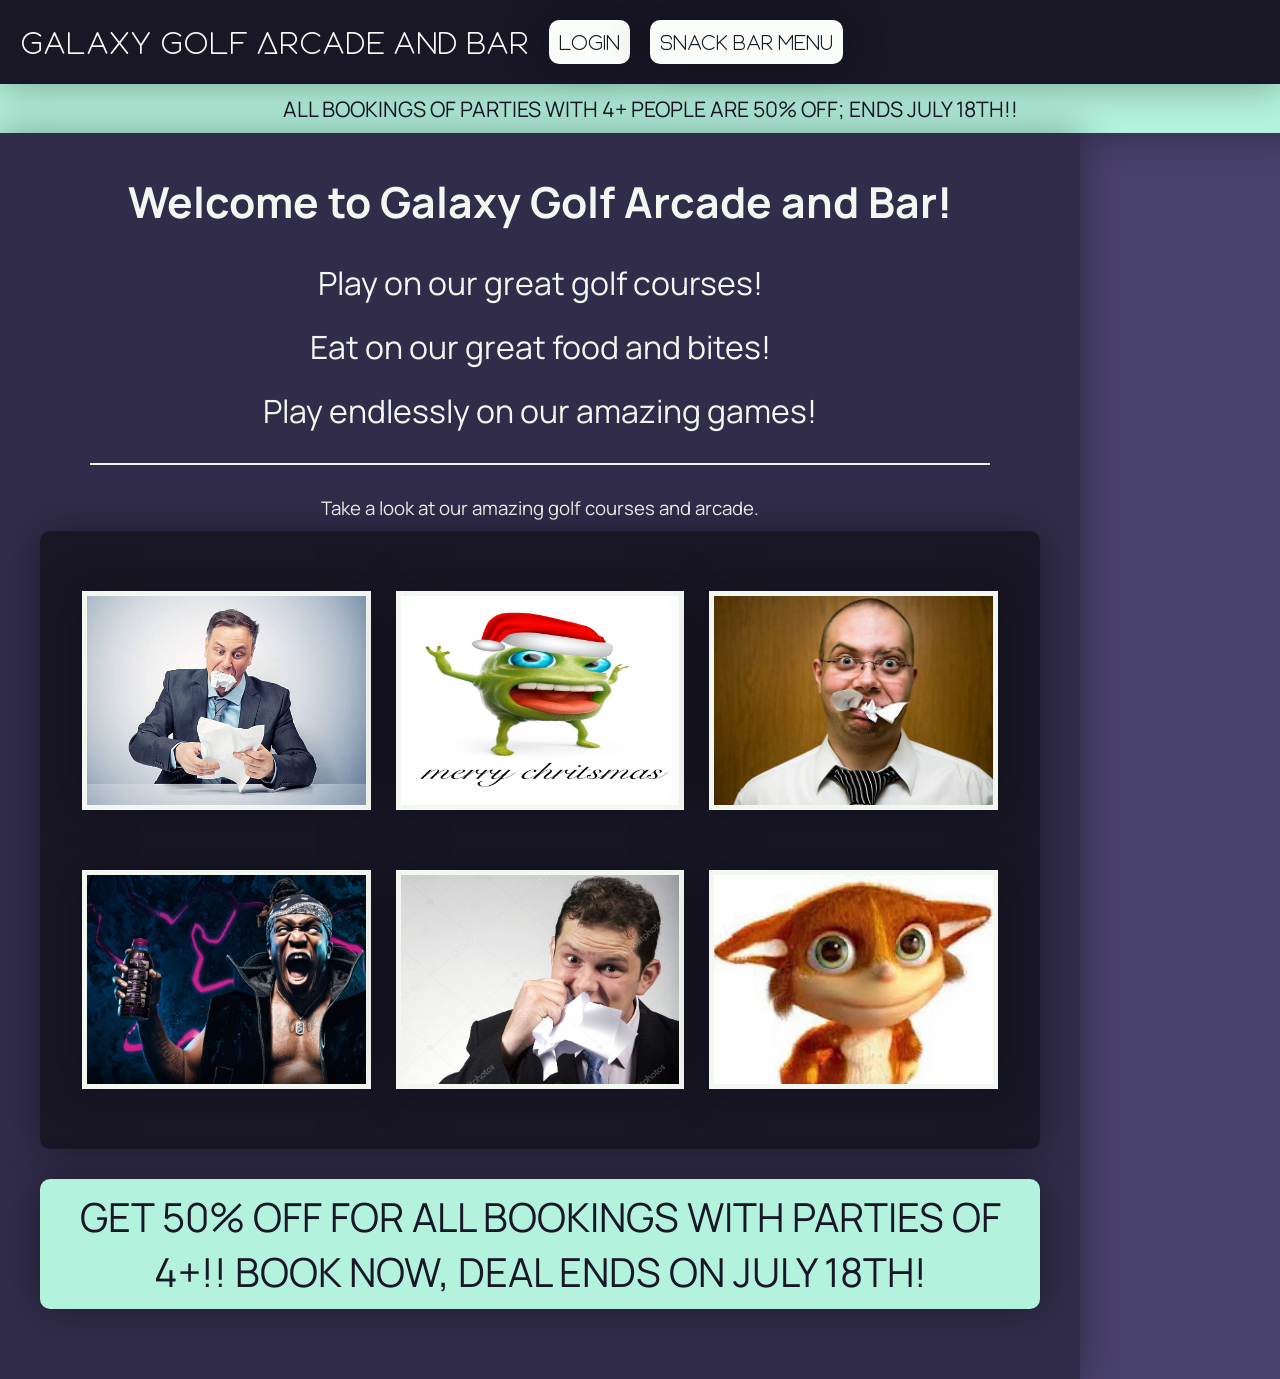
<file: index.html>
<!DOCTYPE html>

<html>
    <head>
        <title>Galaxy Golf Arcade and Bar</title>
        <meta charset="utf-8">

        <link rel="stylesheet" href="style.css">
    </head>
    <body>
        <div id="navbar">
            <a href="index.html" class="nav-title">Galaxy Golf Arcade and Bar</a>

            <a href="login.html" target="_self" class="button">Login</a>
            <a href="menu.html" target="_self" class="button">Snack Bar Menu</a>
         
        </div>

        <p id="ad-banner">ALL BOOKINGS OF PARTIES WITH 4+ PEOPLE ARE 50% OFF; ENDS JULY 18TH!!</p>

        <div id="page-body">
            <h1 class="page-title">Welcome to Galaxy Golf Arcade and Bar!</h1>
            <p style="text-align: center;">Play on our great golf courses!</p>
            <p style="text-align: center;">Eat on our great food and bites!</p>
            <p style="text-align: center;">Play endlessly on our amazing games!</p>
            <hr>

            <p style="text-align: center; font-size: 14pt;">Take a look at our amazing golf courses and arcade.</p>

            <div class="img-carousel" style="grid-template-columns: 1fr 1fr 1fr;">
                <img src="Golf Court/paper-man-2.jpg">
                <img src="Golf Court/best-backdrop.jpg">
                <img src="Golf Court/paper-man-3.jpg">
                <img src="Golf Court/thirsts-nightmare.png">
                <img src="Golf Court/paper-man-1.jpg">
                <img src="Golf Court/gaper-bingzoid.png">
            </div>

            <p class="ad-box">GET 50% OFF FOR ALL BOOKINGS WITH PARTIES OF 4+!! BOOK NOW, DEAL ENDS ON JULY 18TH!</p>

        </div>
    </body>
</html>
</file>
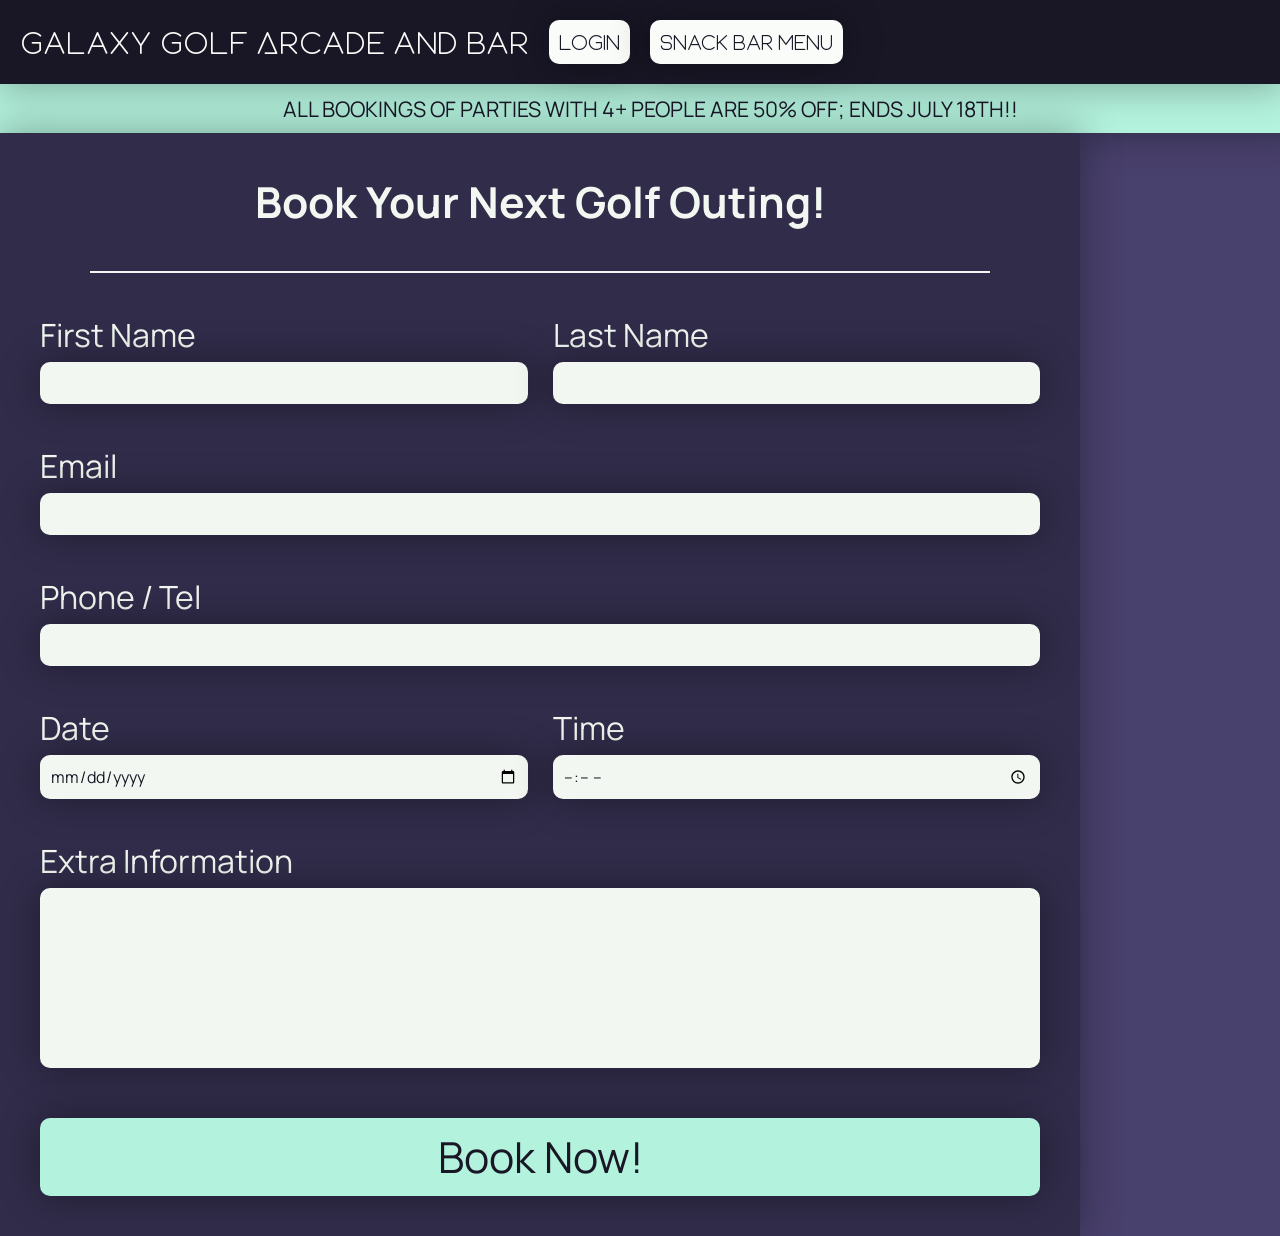
<file: booking-form.html>
<!DOCTYPE html>

<html>
    <head>
        <title>Galaxy Golf Booking Form</title>
        <meta charset="utf-8">

        <link rel="stylesheet" href="style.css">
    </head>
    <body>
        <div id="navbar">
            <a href="index.html" class="nav-title">Galaxy Golf Arcade and Bar</a>

            <a href="login.html" target="_self" class="button">Login</a>
            <a href="menu.html" target="_self" class="button">Snack Bar Menu</a>
            
        </div>

        <p id="ad-banner">ALL BOOKINGS OF PARTIES WITH 4+ PEOPLE ARE 50% OFF; ENDS JULY 18TH!!</p>

        <div id="page-body">
            <h1 class="page-title">Book Your Next Golf Outing!</h1>
            <hr>

            <form style="display: flex; flex-flow: column nowrap;">
                <div style="display: grid; grid-template-columns: 1fr 1fr; gap: 25px;">
                    <div class="input-label-pair">
                        <label for="first-name-entry">First Name</label>
                        <input type="text" id="first-name-entry">
                    </div>

                    <div class="input-label-pair">
                        <label for="last-name-entry">Last Name</label>
                        <input type="text" id="last-name-entry">
                    </div>
                </div>

                <div class="input-label-pair">
                    <label for="email-entry">Email</label>
                    <input type="email" id="email-entry">
                </div>

                <div class="input-label-pair">
                    <label for="phone-entry">Phone / Tel</label>
                    <input type="tel" id="phone-entry">
                </div>
                
                <div style="display: grid; grid-template-columns: 1fr 1fr; gap: 25px;">
                    <div class="input-label-pair">
                        <label for="date-entry">Date</label>
                        <input type="date" id="date-entry">
                    </div>
                    
                    <div class="input-label-pair">
                        <label for="time-entry">Time</label>
                        <input type="time" id="time-entry">
                    </div>
                </div>

                <div class="input-label-pair">
                    <label for="info-entry">Extra Information</label>
                    <textarea id="info-entry"></textarea>
                </div>

                <button class="special-button" style="font-size: 32pt; margin: 30px 0px 0px 0px; font-family: var(--body-font);">Book Now!</button>
            </form>
        </div>
        
        <!--<div id="page-body">
            <h1 class="page-title">Book Your Next Golf Outing!</h1>
            <hr>

            <label>Host First Name</label>

            <label class="search-label">
                <input type="text" name="text" class="input" required="" placeholder="Name">
                <kbd class="slash-icon">/</kbd>
                <svg class="search-icon" xmlns="http://www.w3.org/2000/svg" version="1.1" xmlns:xlink="http://www.w3.org/1999/xlink" width="512" height="512" x="0" y="0" viewBox="0 0 56.966 56.966" style="enable-background:new 0 0 512 512" xml:space="preserve">
                <g>
                    <path d="M55.146 51.887 41.588 37.786A22.926 22.926 0 0 0 46.984 23c0-12.682-10.318-23-23-23s-23 10.318-23 23 10.318 23 23 23c4.761 0 9.298-1.436 13.177-4.162l13.661 14.208c.571.593 1.339.92 2.162.92.779 0 1.518-.297 2.079-.837a3.004 3.004 0 0 0 .083-4.242zM23.984 6c9.374 0 17 7.626 17 17s-7.626 17-17 17-17-7.626-17-17 7.626-17 17-17z" fill="currentColor" data-original="#000000" class=""></path>
                </g>
                </svg>
            </label>

            <label class="search-label">
                <input type="email" name="text" class="input" required="" placeholder="Email">
                <kbd class="slash-icon">/</kbd>
                <svg class="search-icon" xmlns="http://www.w3.org/2000/svg" version="1.1" xmlns:xlink="http://www.w3.org/1999/xlink" width="512" height="512" x="0" y="0" viewBox="0 0 56.966 56.966" style="enable-background:new 0 0 512 512" xml:space="preserve">
                <g>
                    <path d="M55.146 51.887 41.588 37.786A22.926 22.926 0 0 0 46.984 23c0-12.682-10.318-23-23-23s-23 10.318-23 23 10.318 23 23 23c4.761 0 9.298-1.436 13.177-4.162l13.661 14.208c.571.593 1.339.92 2.162.92.779 0 1.518-.297 2.079-.837a3.004 3.004 0 0 0 .083-4.242zM23.984 6c9.374 0 17 7.626 17 17s-7.626 17-17 17-17-7.626-17-17 7.626-17 17-17z" fill="currentColor" data-original="#000000" class=""></path>
                </g>
                </svg>
            </label>

            <label class="search-label">
                <input type="number" name="text" class="input" required="" placeholder="Phone Number">
                <kbd class="slash-icon">/</kbd>
                <svg class="search-icon" xmlns="http://www.w3.org/2000/svg" version="1.1" xmlns:xlink="http://www.w3.org/1999/xlink" width="512" height="512" x="0" y="0" viewBox="0 0 56.966 56.966" style="enable-background:new 0 0 512 512" xml:space="preserve">
                <g>
                    <path d="M55.146 51.887 41.588 37.786A22.926 22.926 0 0 0 46.984 23c0-12.682-10.318-23-23-23s-23 10.318-23 23 10.318 23 23 23c4.761 0 9.298-1.436 13.177-4.162l13.661 14.208c.571.593 1.339.92 2.162.92.779 0 1.518-.297 2.079-.837a3.004 3.004 0 0 0 .083-4.242zM23.984 6c9.374 0 17 7.626 17 17s-7.626 17-17 17-17-7.626-17-17 7.626-17 17-17z" fill="currentColor" data-original="#000000" class=""></path>
                </g>
                </svg>
            </label>

            <label class="search-label">
                <input type="number" name="text" class="input" required="" placeholder="Party Size">
                <kbd class="slash-icon">/</kbd>
                <svg class="search-icon" xmlns="http://www.w3.org/2000/svg" version="1.1" xmlns:xlink="http://www.w3.org/1999/xlink" width="512" height="512" x="0" y="0" viewBox="0 0 56.966 56.966" style="enable-background:new 0 0 512 512" xml:space="preserve">
                <g>
                    <path d="M55.146 51.887 41.588 37.786A22.926 22.926 0 0 0 46.984 23c0-12.682-10.318-23-23-23s-23 10.318-23 23 10.318 23 23 23c4.761 0 9.298-1.436 13.177-4.162l13.661 14.208c.571.593 1.339.92 2.162.92.779 0 1.518-.297 2.079-.837a3.004 3.004 0 0 0 .083-4.242zM23.984 6c9.374 0 17 7.626 17 17s-7.626 17-17 17-17-7.626-17-17 7.626-17 17-17z" fill="currentColor" data-original="#000000" class=""></path>
                </g>
                </svg>
            </label>

            <label for="start-date">Choose Date:</label>
            <input type="date" id="start-date" class="custom-date-input" name="trip-start">
        </div>-->
    </body>
</html>
</file>
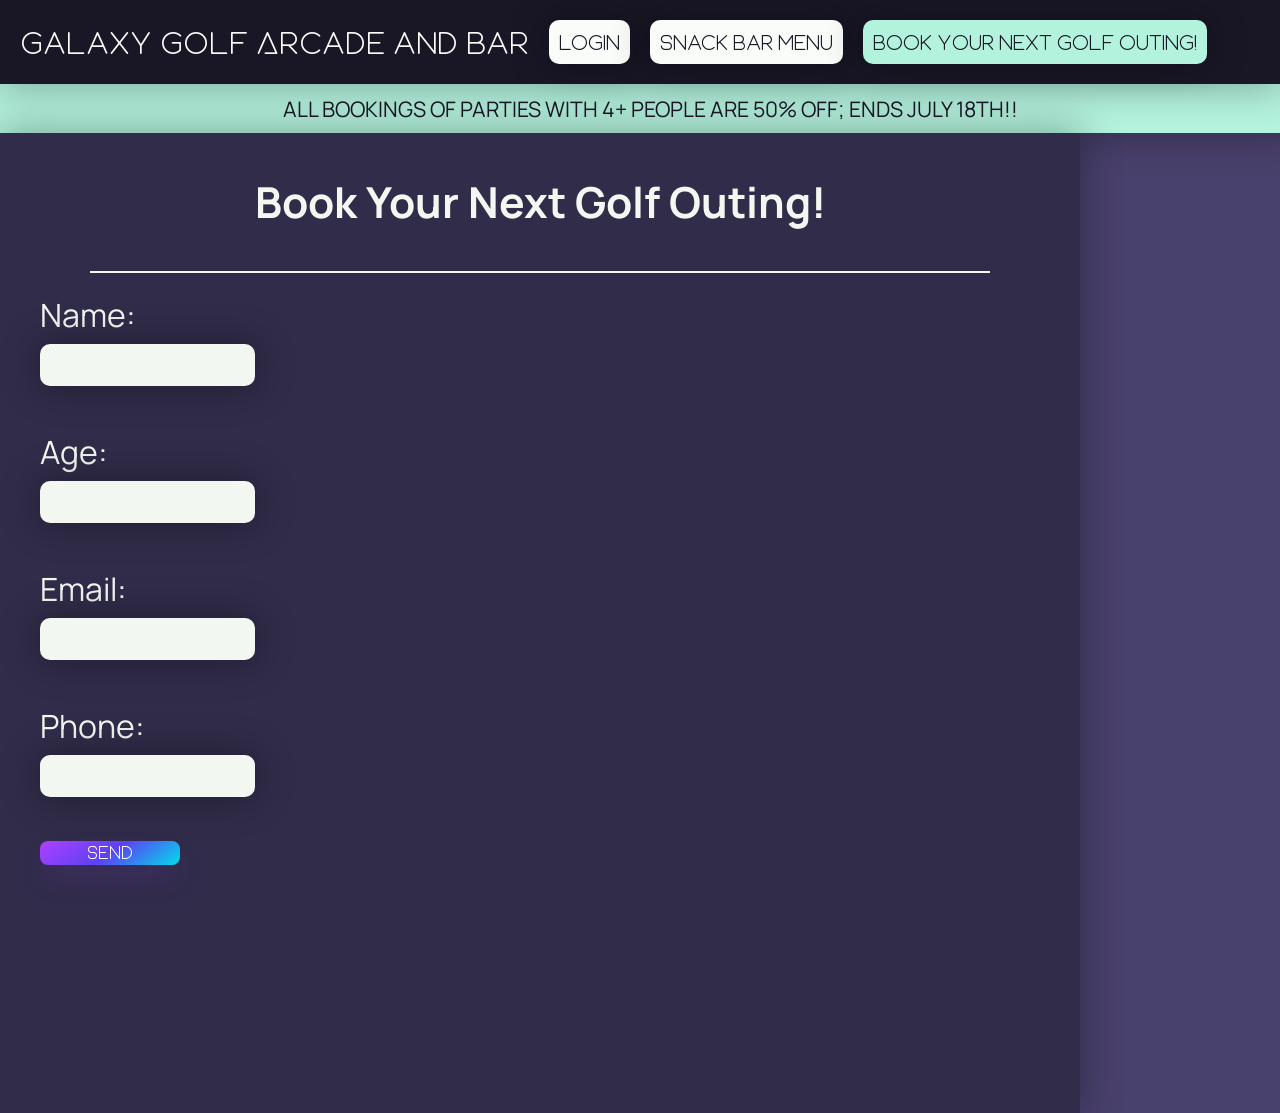
<file: login.html>
<!DOCTYPE html>

<html lang="en">
  <head>
  </head>
  <body>
    <div id="navbar">
            <a href="index.html" class="nav-title">Galaxy Golf Arcade and Bar</a>

            <a href="login.html" target="_self" class="button">Login</a>
            <a href="menu.html" target="_self" class="button">Snack Bar Menu</a>
            <a href="booking-form.html" target="_self" class="special-button">Book Your Next Golf Outing!</a>
        </div>

        <p id="ad-banner">ALL BOOKINGS OF PARTIES WITH 4+ PEOPLE ARE 50% OFF; ENDS JULY 18TH!!</p>

        <div id="page-body">
            <h1 class="page-title">Book Your Next Golf Outing!</h1>
            <hr>

    
    <link rel="stylesheet" href="style.css">  

    
    <meta charset="UTF-8">



    <form id="userForm" action="submit.php" method="POST">
      <label for="name">Name:</label><br>
      <input type="text" id="name" name="name"><br><br>

      <label for="age">Age:</label><br>
      <input type="number" id="age" name="age"><br><br>

      <label for="email">Email:</label><br>
      <input type="email" id="email" name="email"><br><br>

      <label for="phone">Phone:</label><br>
      <input type="tel" id="phone" name="phone"><br><br>

      <button type="submit" class="abutton">Send</button>
    </form>

</body>
</html>
</file>
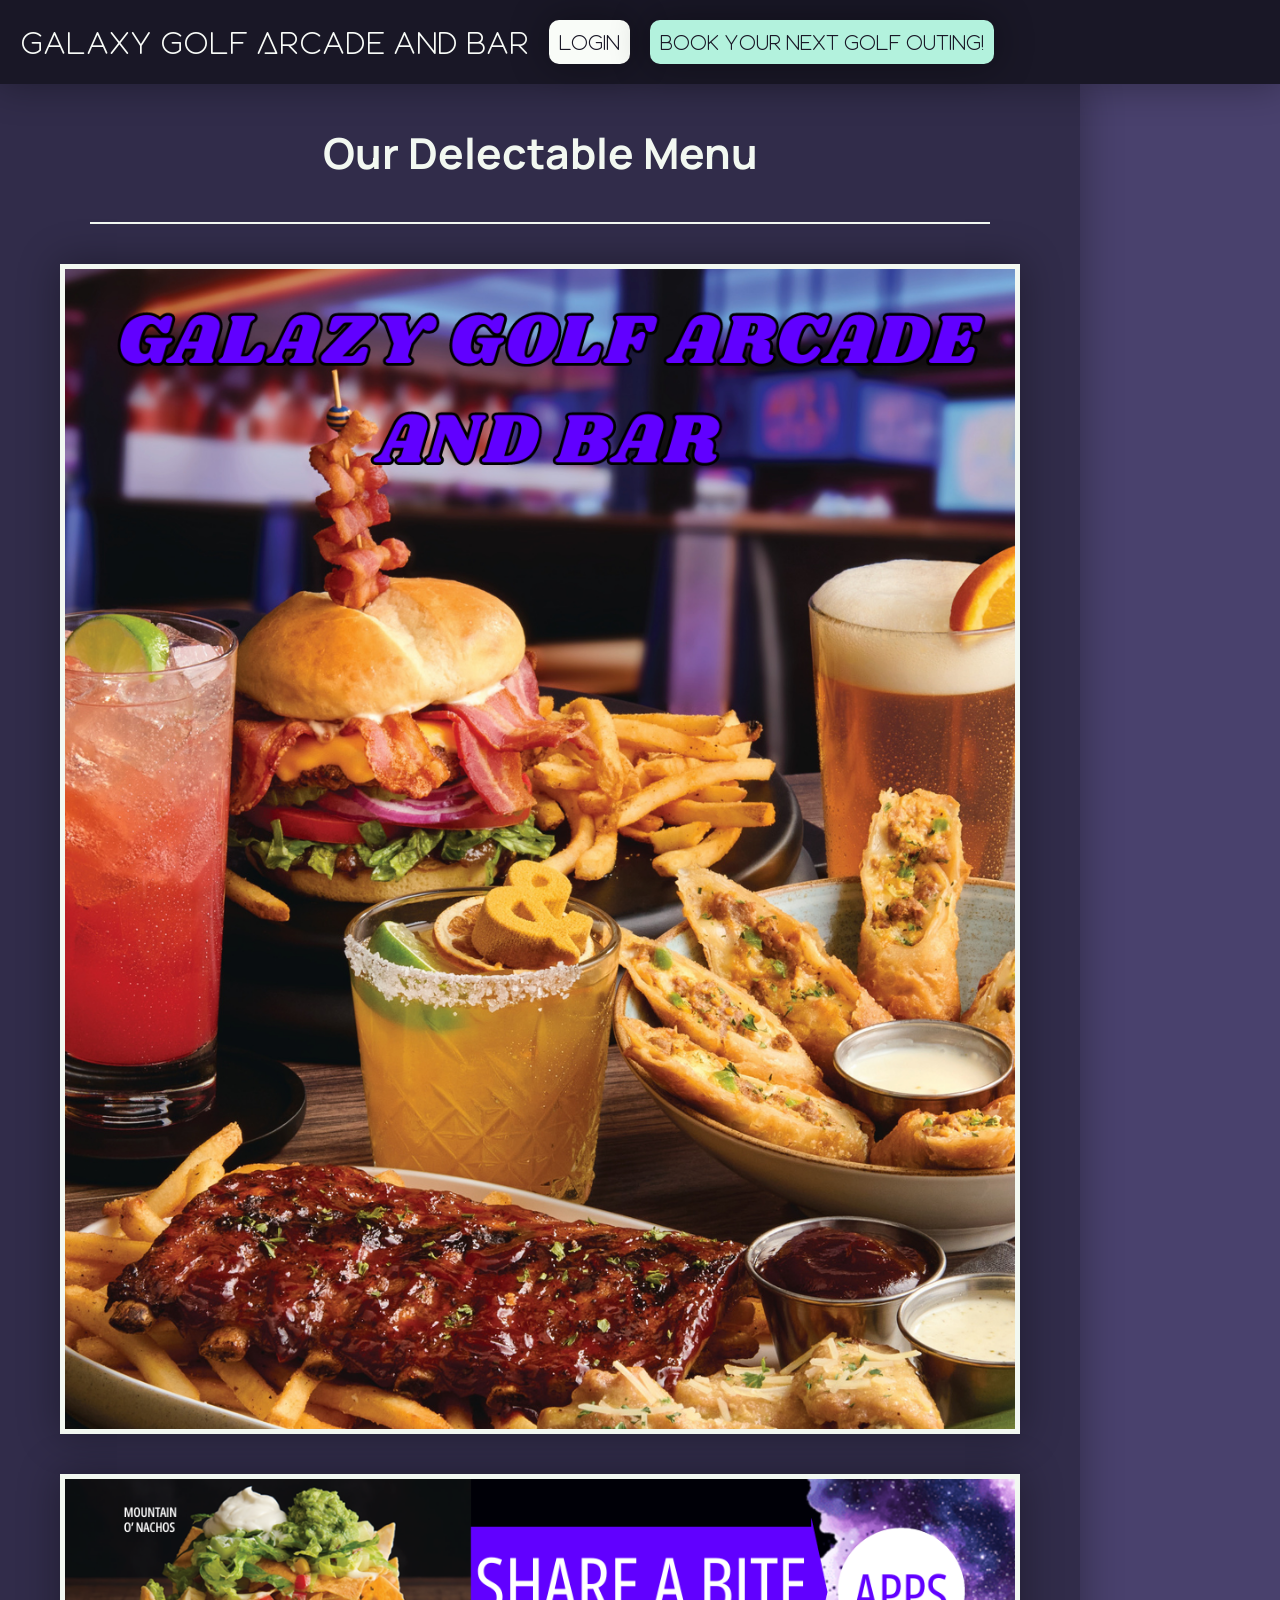
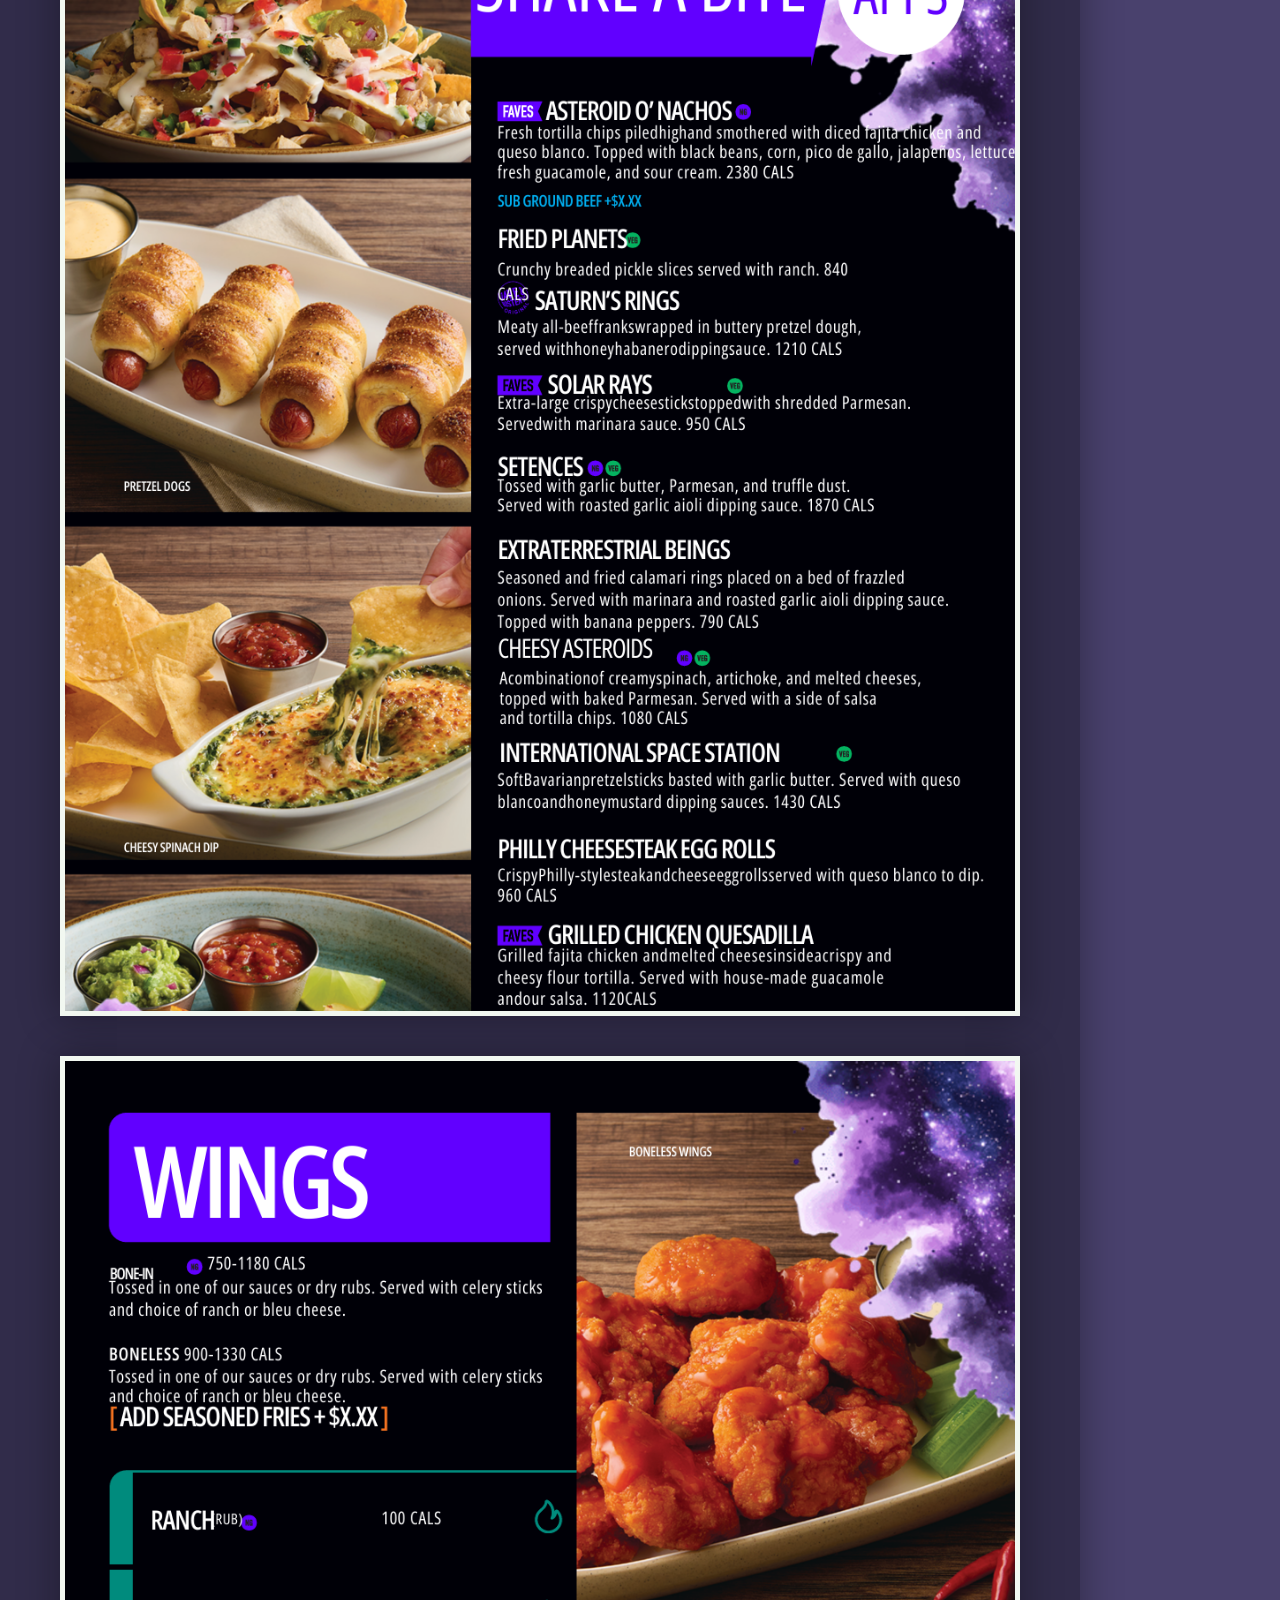
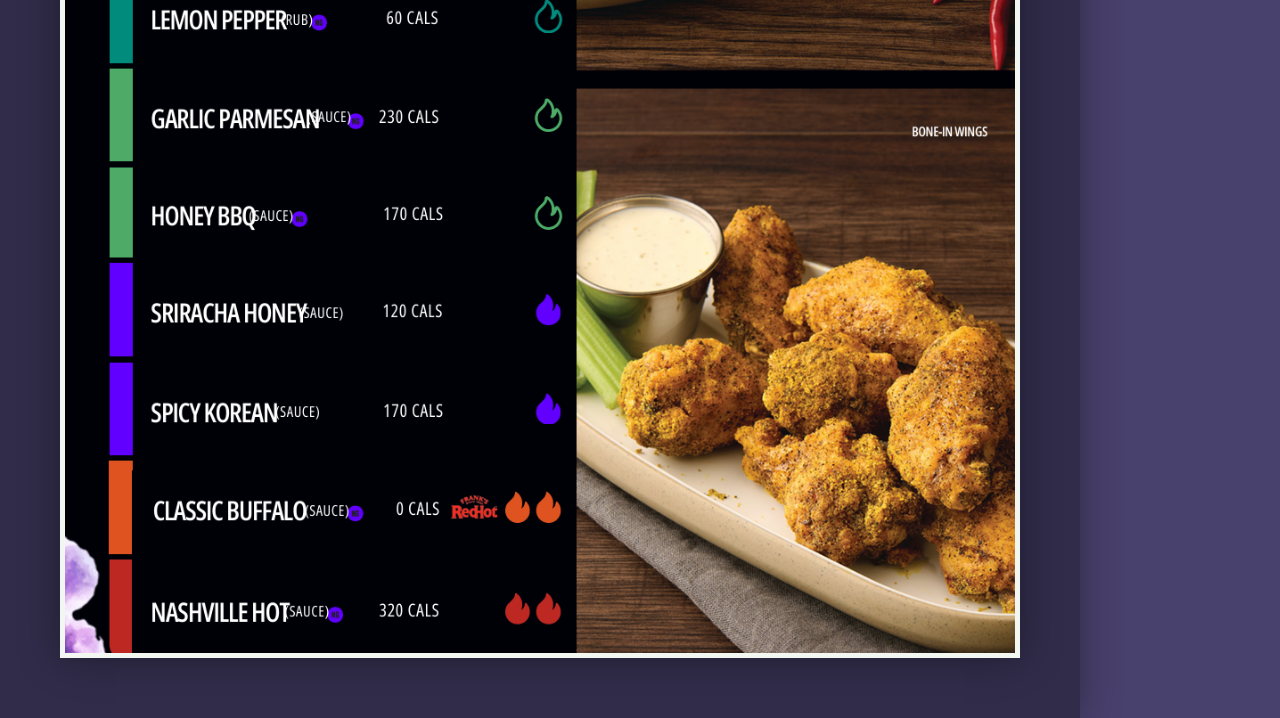
<file: menu.html>
<!DOCTYPE html>
<html>
    <head>
        <link rel="stylesheet" href="style.css">
        <title>Galaxy Golf Menu</title>

        <meta charset="UTF-8">
    </head>
    <body>
        <div id="navbar">
            <a href="index.html" class="nav-title">Galaxy Golf Arcade and Bar</a>

            <a href="login.html" target="_self" class="button">Login</a>
            <a href="booking-form.html" target="_self" class="special-button">Book Your Next Golf Outing!</a>
        </div>        
        
        <div id="page-body">
            <h1 class="page-title">Our Delectable Menu</h1>
            <hr>

            <img src="menu/menu1.png">
            <img src="menu/menu2.png">
            <img src="menu/menu3.png">
        </div>
    </body>
</html>
</file>
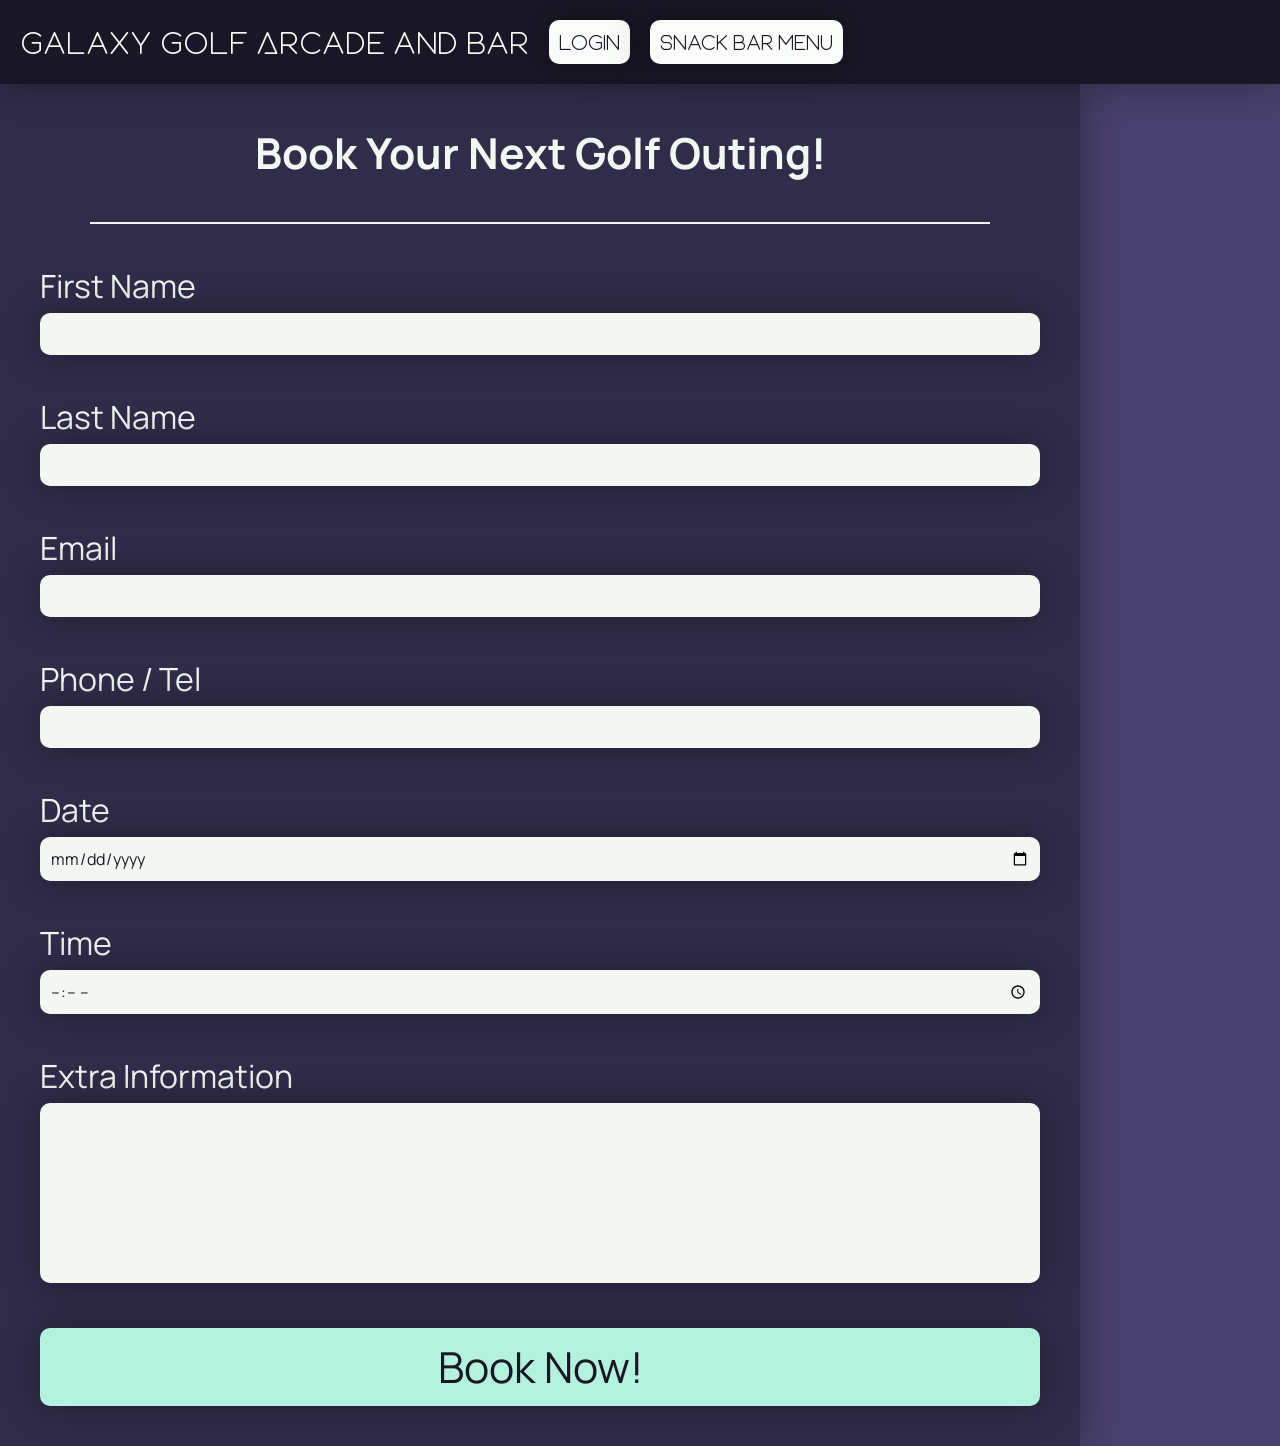
<file: register-form.html>
<!DOCTYPE html>

<html>
    <head>
        <title>Galaxy Golf Booking Form</title>
        <meta charset="utf-8">

        <link rel="stylesheet" href="style.css">
    </head>
    <body>
        <div id="navbar">
            <p class="nav-title"> Galaxy Golf Arcade and Bar</p>

            <a href="login.html" target="_self" class="button">Login</a>
            <a href="index.html" target="_self" class="button">Snack Bar Menu</a>
        </div>

        <div id="page-body">
            <h1 class="page-title">Book Your Next Golf Outing!</h1>
            <hr>

            <form style="display: flex; flex-flow: column nowrap;">
                <div class="input-label-pair">
                    <label for="first-name-entry">First Name</label>
                    <input type="text" id="first-name-entry">
                </div>

                <div class="input-label-pair">
                    <label for="last-name-entry">Last Name</label>
                    <input type="text" id="last-name-entry">
                </div>

                <div class="input-label-pair">
                    <label for="email-entry">Email</label>
                    <input type="email" id="email-entry">
                </div>

                <div class="input-label-pair">
                    <label for="phone-entry">Phone / Tel</label>
                    <input type="tel" id="phone-entry">
                </div>
                
                <div class="input-label-pair">
                    <label for="date-entry">Date</label>
                    <input type="date" id="date-entry">
                </div>
                
                <div class="input-label-pair">
                    <label for="time-entry">Time</label>
                    <input type="time" id="time-entry">
                </div>

                <div class="input-label-pair">
                    <label for="info-entry">Extra Information</label>
                    <textarea id="info-entry"></textarea>
                </div>

                <button class="special-button" style="font-size: 32pt; margin: 25px 0px 0px 0px; font-family: var(--body-font);">Book Now!</button>
            </form>
        </div>
        
        <!--<div id="page-body">
            <h1 class="page-title">Book Your Next Golf Outing!</h1>
            <hr>

            <label>Host First Name</label>

            <label class="search-label">
                <input type="text" name="text" class="input" required="" placeholder="Name">
                <kbd class="slash-icon">/</kbd>
                <svg class="search-icon" xmlns="http://www.w3.org/2000/svg" version="1.1" xmlns:xlink="http://www.w3.org/1999/xlink" width="512" height="512" x="0" y="0" viewBox="0 0 56.966 56.966" style="enable-background:new 0 0 512 512" xml:space="preserve">
                <g>
                    <path d="M55.146 51.887 41.588 37.786A22.926 22.926 0 0 0 46.984 23c0-12.682-10.318-23-23-23s-23 10.318-23 23 10.318 23 23 23c4.761 0 9.298-1.436 13.177-4.162l13.661 14.208c.571.593 1.339.92 2.162.92.779 0 1.518-.297 2.079-.837a3.004 3.004 0 0 0 .083-4.242zM23.984 6c9.374 0 17 7.626 17 17s-7.626 17-17 17-17-7.626-17-17 7.626-17 17-17z" fill="currentColor" data-original="#000000" class=""></path>
                </g>
                </svg>
            </label>

            <label class="search-label">
                <input type="email" name="text" class="input" required="" placeholder="Email">
                <kbd class="slash-icon">/</kbd>
                <svg class="search-icon" xmlns="http://www.w3.org/2000/svg" version="1.1" xmlns:xlink="http://www.w3.org/1999/xlink" width="512" height="512" x="0" y="0" viewBox="0 0 56.966 56.966" style="enable-background:new 0 0 512 512" xml:space="preserve">
                <g>
                    <path d="M55.146 51.887 41.588 37.786A22.926 22.926 0 0 0 46.984 23c0-12.682-10.318-23-23-23s-23 10.318-23 23 10.318 23 23 23c4.761 0 9.298-1.436 13.177-4.162l13.661 14.208c.571.593 1.339.92 2.162.92.779 0 1.518-.297 2.079-.837a3.004 3.004 0 0 0 .083-4.242zM23.984 6c9.374 0 17 7.626 17 17s-7.626 17-17 17-17-7.626-17-17 7.626-17 17-17z" fill="currentColor" data-original="#000000" class=""></path>
                </g>
                </svg>
            </label>

            <label class="search-label">
                <input type="number" name="text" class="input" required="" placeholder="Phone Number">
                <kbd class="slash-icon">/</kbd>
                <svg class="search-icon" xmlns="http://www.w3.org/2000/svg" version="1.1" xmlns:xlink="http://www.w3.org/1999/xlink" width="512" height="512" x="0" y="0" viewBox="0 0 56.966 56.966" style="enable-background:new 0 0 512 512" xml:space="preserve">
                <g>
                    <path d="M55.146 51.887 41.588 37.786A22.926 22.926 0 0 0 46.984 23c0-12.682-10.318-23-23-23s-23 10.318-23 23 10.318 23 23 23c4.761 0 9.298-1.436 13.177-4.162l13.661 14.208c.571.593 1.339.92 2.162.92.779 0 1.518-.297 2.079-.837a3.004 3.004 0 0 0 .083-4.242zM23.984 6c9.374 0 17 7.626 17 17s-7.626 17-17 17-17-7.626-17-17 7.626-17 17-17z" fill="currentColor" data-original="#000000" class=""></path>
                </g>
                </svg>
            </label>

            <label class="search-label">
                <input type="number" name="text" class="input" required="" placeholder="Party Size">
                <kbd class="slash-icon">/</kbd>
                <svg class="search-icon" xmlns="http://www.w3.org/2000/svg" version="1.1" xmlns:xlink="http://www.w3.org/1999/xlink" width="512" height="512" x="0" y="0" viewBox="0 0 56.966 56.966" style="enable-background:new 0 0 512 512" xml:space="preserve">
                <g>
                    <path d="M55.146 51.887 41.588 37.786A22.926 22.926 0 0 0 46.984 23c0-12.682-10.318-23-23-23s-23 10.318-23 23 10.318 23 23 23c4.761 0 9.298-1.436 13.177-4.162l13.661 14.208c.571.593 1.339.92 2.162.92.779 0 1.518-.297 2.079-.837a3.004 3.004 0 0 0 .083-4.242zM23.984 6c9.374 0 17 7.626 17 17s-7.626 17-17 17-17-7.626-17-17 7.626-17 17-17z" fill="currentColor" data-original="#000000" class=""></path>
                </g>
                </svg>
            </label>

            <label for="start-date">Choose Date:</label>
            <input type="date" id="start-date" class="custom-date-input" name="trip-start">-->
        </div>
    </body>
</html>
</file>
<file: style.css>
@font-face {
    font-family: 'Equinox';
    src: url('Fonts/equinox-regular.otf') format('opentype');

    font-display: swap;
    font-style: normal;
}

@font-face {
    font-family: 'Manrope';
    src: url('Fonts/manrope-variable-font-wght.ttf') format('truetype');

    font-display: swap;
    font-style: normal;
}

:root {
    --indigo-b: #191726;
    --indigo-lb: #312C4A;
    --indigo-g: #49416D;

    --lilac-g: #7962A5;
    --lilac-lg: #A882DD;
    
    --porcelain-w: #F9FCF8;
    --porcelain-hw: #F2F8F1;

    --turquoise-lg: #B3F2DD;

    --shadow: 0px 0px 38px 2px #00000054;
    --focused-shadow: 0px 0px 38px 2px #000000a5;

    --accent-font: 'Equinox';
    --body-font: 'Manrope';
}

body {
    margin: 0;
    padding: 0;

    font-family: 'Manrope';

    background-color: var(--indigo-g);
}

hr {
    border: none;

    background-color: var(--porcelain-hw);
    
    width: 90%;
    height: 2px;

    margin: 20px auto;
}

#navbar {
    position: sticky;
    top: 0;

    display: flex;
    flex-flow: row nowrap;
    justify-content: left;
    align-items: center;

    font-family: var(--accent-font);

    background-color: var(--indigo-b);
    box-shadow: var(--shadow);

    padding: 20px;

    gap: 20px;
}

.nav-title {
    margin: 0px;
    padding: 0px;

    text-decoration: none;

    font-size: 24pt;
    color: var(--porcelain-w);
    
    transition: 0.3s;
}

.button, .special-button {
    margin: 0px;
    padding: 10px;

    font-size: 16pt;
    color: var(--indigo-b);

    align-content: center;

    text-decoration: none;
    text-align: center;

    background-color: var(--porcelain-w);

    border-radius: 10px;
    border: none;

    box-shadow: var(--shadow);

    transition: 0.3s;
}

.special-button {
    background-color: var(--turquoise-lg);
}

.button:hover, .nav-title:hover, .special-button:hover {
    cursor: pointer;

    transition: 0.3s;
    transform: translateY(-3px);
}

.button:hover, .special-button:hover {
    box-shadow: var(--focused-shadow);
}

.button:active, .nav-title:active, .special-button:active {
    transform: scale(0.9);
}

#page-body {
    display: flex;
    flex-flow: column nowrap;
    justify-content: flex-start;
    justify-self: center;

    font-family: var(--body-font);
    font-size: 24pt;

    color: var(--porcelain-hw);

    text-align: left;

    background-color: var(--indigo-lb);
    box-shadow: var(--shadow);

    padding: 40px;

    width: 100vw;
    max-width: 1000px;

    min-height: 100vh;
}

img {
    justify-self: center;
    align-self: center;

    padding: 5px;
    margin: 20px auto;

    max-width: 95%;

    box-shadow: var(--shadow);

    background-color: var(--porcelain-hw);
}

.page-title {
    margin: 0px auto 20px auto;
    padding: 0px;

    font-size: 32pt;
    text-align: center;
}

.input-label-pair {
    display: flex;
    flex-flow: column nowrap;

    margin: 20px 0px;
    padding: 0px;

    gap: 5px;
}

input, textarea {
    border: none;
    padding: 10px;

    font-family: var(--body-font);
    font-size: 12pt;
    color: var(--indigo-b);

    background-color: var(--porcelain-hw);

    border-radius: 10px;

    box-shadow: var(--shadow);

    transition: 0.3s;
}

input:focus, textarea:focus {
    transform: scale(1.025);

    outline: none;

    box-shadow: var(--focused-shadow);
}

textarea {
    resize: none;

    field-sizing: content;

    min-height: 10rem;
}

p {
    margin: 10px;
    padding: 0px;
}

.img-carousel {
    display: grid;

    justify-self: center;
    align-self: center;

    box-sizing: border-box;

    background-color: var(--indigo-b);

    border-radius: 10px;

    width: 100%;

    padding: 40px;
    gap: 20px;

    box-shadow: var(--shadow);

    transition: 0.3s;
}

.img-carousel:hover {
    box-shadow: var(--focused-shadow);

    transform: scale(1.01);
}

#ad-banner, .ad-box {
    background-color: var(--turquoise-lg);

    font-family: var(--body-font);

    text-align: center;

    color: var(--indigo-b);

    box-shadow: var(--shadow);

    margin: 0px;
    padding: 10px;

    transition: 0.3s;
}

#ad-banner {
    font-size: 16pt;

    width: 100vw;
}

.ad-box {
    font-size: 30pt;

    border-radius: 10px;

    margin: 30px 0px;
}

#ad-banner:hover, .ad-box:hover {
    box-shadow: var(--focused-shadow);
}

.ad-box:hover {
    transform: scale(1.01);
}
.abutton {
  align-items: center;
  background-image: linear-gradient(144deg, #af40ff, #5b42f3 50%, #00ddeb);
  border: 0;
  border-radius: 8px;
  box-shadow: rgba(151, 65, 252, 0.2) 0 15px 30px -5px;
  box-sizing: border-box;
  color: #ffffff;
  display: flex;
  font-size: 18px;
  justify-content: center;
  line-height: 1em;
  max-width: 100%;
  min-width: 140px;
  padding: 3px;
  text-decoration: none;
  user-select: none;
  -webkit-user-select: none;
  touch-action: manipulation;
  white-space: nowrap;
  cursor: pointer;
  transition: all 0.3s;
  font-family: 'Equinox';
  color:white;
}
a{
    color:white;
    text-decoration: none;
}

button:active,
button:hover {
  outline: 0;
}

button span {
  background-color: rgb(5, 6, 45);
  padding: 16px 24px;
  border-radius: 6px;
  width: 100%;
  height: 100%;
  transition: 300ms;
}

button:hover span {
  background: none;
}

button:active {
  transform: scale(0.9);
}
</file>
